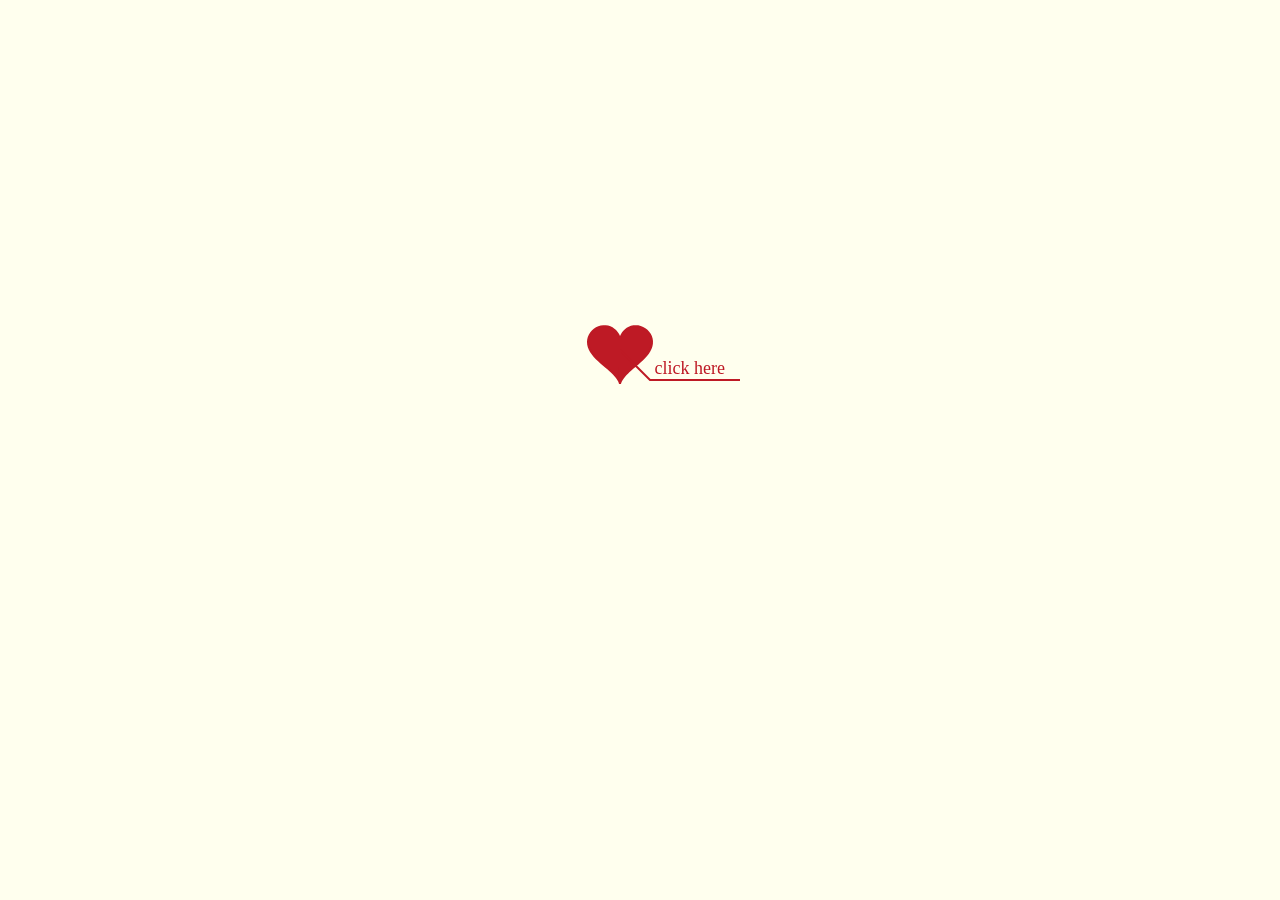
<file: index.html>
<!DOCTYPE html PUBLIC "-//W3C//DTD XHTML 1.0 Strict//EN" "http://www.w3.org/TR/xhtml1/DTD/xhtml1-strict.dtd">
<!-- saved from url=(0027)http://itzoo.info/love.html -->
<html xml:lang="en" xmlns="http://www.w3.org/1999/xhtml"><head><meta http-equiv="Content-Type" content="text/html; charset=UTF-8">
        <title>崽崽 💕 乖乖</title>
        
        <link type="text/css" rel="stylesheet" href="./Love_files/default.css">
        <script type="text/javascript" src="./Love_files/jquery.min.js"></script>
        <script type="text/javascript" src="./Love_files/jscex.min.js"></script>
        <script type="text/javascript" src="./Love_files/jscex-parser.js"></script>
        <script type="text/javascript" src="./Love_files/jscex-jit.js"></script>
        <script type="text/javascript" src="./Love_files/jscex-builderbase.min.js"></script>
        <script type="text/javascript" src="./Love_files/jscex-async.min.js"></script>
        <script type="text/javascript" src="./Love_files/jscex-async-powerpack.min.js"></script>
        <script type="text/javascript" src="./Love_files/functions.js" charset="utf-8"></script>
        <script type="text/javascript" src="./Love_files/love.js" charset="utf-8"></script>

    </head>
    <body>
        <div id="main">
            <div id="error">亲，您使用的浏览器无法支持即将显示的内容，请换成谷歌(<a href="http://www.google.cn/chrome/intl/zh-CN/landing_chrome.html?hl=zh-CN&brand=CHMI">Chrome</a>)或者火狐(<a href="http://firefox.com.cn/download/">Firefox</a>)浏览器哟~</div>
            <div id="wrap">
               <div id="text">
                    <div id="code">                 
                        <span class="say">乖乖，遇见你，是我最大的幸运，</span><br>
                        <span class="say">守护你，是我毕生的心愿。</span><br>
                        <span class="say">你的幸福快乐，是我奋斗动力的源泉。</span><br>
                        <span class="say">我会每一天带着笑脸，和你说早安，</span><br>
                        <span class="say">我会每一晚与你道声晚安再入梦乡，</span><br>
                        <span class="say">我会带你去所有你想去的地方，</span><br>
                        <span class="say">陪你闹看你笑，</span><br>
                        <span class="say">历经你生命中所有的点点滴滴。</span><br>
                        <span class="say">我期待这一生与你一起走过，</span><br>
                        <span class="say">我期待与你慢慢变老，</span><br>
                        <span class="say">等我们老到哪儿也去不了，</span><br>
                        <span class="say">还能满载着一生的幸福快乐 ！</span><br>
                        <br>
                        <span class="say">我会为我们的未来撑起一片天空，</span><br>
                        <span class="say">为我们的将来担负起一生的责任，</span><br>
                        <span class="say">愿意为你去做每一件能让你开心快乐的事。</span><br>
                        <span class="say">所有我们经历的点点滴滴，</span><br>
                        <span class="say">都是我们一辈子最美的回忆。</span><br>
                        <span class="say">我愿意爱你直到老去！</span><br>
                        <br>
                        <span class="say"><span class="space"></span> -- Yours, yang0827.</span>
                    </div>
                </div>
                <div id="clock-box">
                    <a href="./Love_files/flower.html" target="_blank">杨洋</a> 与 <a href="./Love_files/flower.html" target="_blank">谭阳</a> 在一起的
                    <div id="clock"></div>
                </div>
                <canvas id="canvas" width="1100" height="680"></canvas>
            </div>
            <audio id="music" src="./Love_files/LoveYou.mp3"></audio>
        </div>
    <script>
    (function(){
        var canvas = $('#canvas');

        if (!canvas[0].getContext) {
            $("#error").show();
            return false;
        }

        var width = canvas.width();
        var height = canvas.height();
        
        canvas.attr("width", width);
        canvas.attr("height", height);

        var opts = {
            seed: {
                x: width / 2 - 20,
                color: "rgb(190, 26, 37)",
                scale: 2
            },
            branch: [
                [535, 680, 570, 250, 500, 200, 30, 100, [
                    [540, 500, 455, 417, 340, 400, 13, 100, [
                        [450, 435, 434, 430, 394, 395, 2, 40]
                    ]],
                    [550, 445, 600, 356, 680, 345, 12, 100, [
                        [578, 400, 648, 409, 661, 426, 3, 80]
                    ]],
                    [539, 281, 537, 248, 534, 217, 3, 40],
                    [546, 397, 413, 247, 328, 244, 9, 80, [
                        [427, 286, 383, 253, 371, 205, 2, 40],
                        [498, 345, 435, 315, 395, 330, 4, 60]
                    ]],
                    [546, 357, 608, 252, 678, 221, 6, 100, [
                        [590, 293, 646, 277, 648, 271, 2, 80]
                    ]]
                ]] 
            ],
            bloom: {
                num: 700,
                width: 1080,
                height: 650,
            },
            footer: {
                width: 1200,
                height: 5,
                speed: 10,
            }
        }

        var tree = new Tree(canvas[0], width, height, opts);
        var seed = tree.seed;
        var foot = tree.footer;
        var hold = 1;

        canvas.click(function(e) {
            var offset = canvas.offset(), x, y;
            x = e.pageX - offset.left;
            y = e.pageY - offset.top;
            if (seed.hover(x, y)) {
                hold = 0; 
                canvas.unbind("click");
                canvas.unbind("mousemove");
                canvas.removeClass('hand');
            }
            var music = document.getElementById("music");
            music.play();
        }).mousemove(function(e){
            var offset = canvas.offset(), x, y;
            x = e.pageX - offset.left;
            y = e.pageY - offset.top;
            canvas.toggleClass('hand', seed.hover(x, y));
        });

        var seedAnimate = eval(Jscex.compile("async", function () {
            seed.draw();
            while (hold) {
                $await(Jscex.Async.sleep(10));
            }
            while (seed.canScale()) {
                seed.scale(0.95);
                $await(Jscex.Async.sleep(10));
            }
            while (seed.canMove()) {
                seed.move(0, 2);
                foot.draw();
                $await(Jscex.Async.sleep(10));
            }
        }));

        var growAnimate = eval(Jscex.compile("async", function () {
            do {
                tree.grow();
                $await(Jscex.Async.sleep(10));
            } while (tree.canGrow());
        }));

        var flowAnimate = eval(Jscex.compile("async", function () {
            do {
                tree.flower(2);
                $await(Jscex.Async.sleep(10));
            } while (tree.canFlower());
        }));

        var moveAnimate = eval(Jscex.compile("async", function () {
            tree.snapshot("p1", 240, 0, 610, 680);
            while (tree.move("p1", 500, 0)) {
                foot.draw();
                $await(Jscex.Async.sleep(10));
            }
            foot.draw();
            tree.snapshot("p2", 500, 0, 610, 680);

            // 会有闪烁不得意这样做, (＞﹏＜)
            canvas.parent().css("background", "url(" + tree.toDataURL('image/png') + ")");
            canvas.css("background", "#ffe");
            $await(Jscex.Async.sleep(300));
            canvas.css("background", "none");
        }));

        var jumpAnimate = eval(Jscex.compile("async", function () {
            var ctx = tree.ctx;
            while (true) {
                tree.ctx.clearRect(0, 0, width, height);
                tree.jump();
                foot.draw();
                $await(Jscex.Async.sleep(25));
            }
        }));

        var textAnimate = eval(Jscex.compile("async", function () {
            var together = new Date();
            together.setFullYear(2022, 7, 27);
            together.setHours(2);
            together.setMinutes(20);
            together.setSeconds(0);
            together.setMilliseconds(0);

            $("#code").show().typewriter();
            $("#clock-box").fadeIn(500);
            while (true) {
                timeElapse(together);
                $await(Jscex.Async.sleep(1000));
            }
        }));

        var runAsync = eval(Jscex.compile("async", function () {
            $await(seedAnimate());
            $await(growAnimate());
            $await(flowAnimate());
            $await(moveAnimate());

            textAnimate().start();

            $await(jumpAnimate());
        }));

        runAsync().start();
    })();
    </script>



</body></html>
</file>
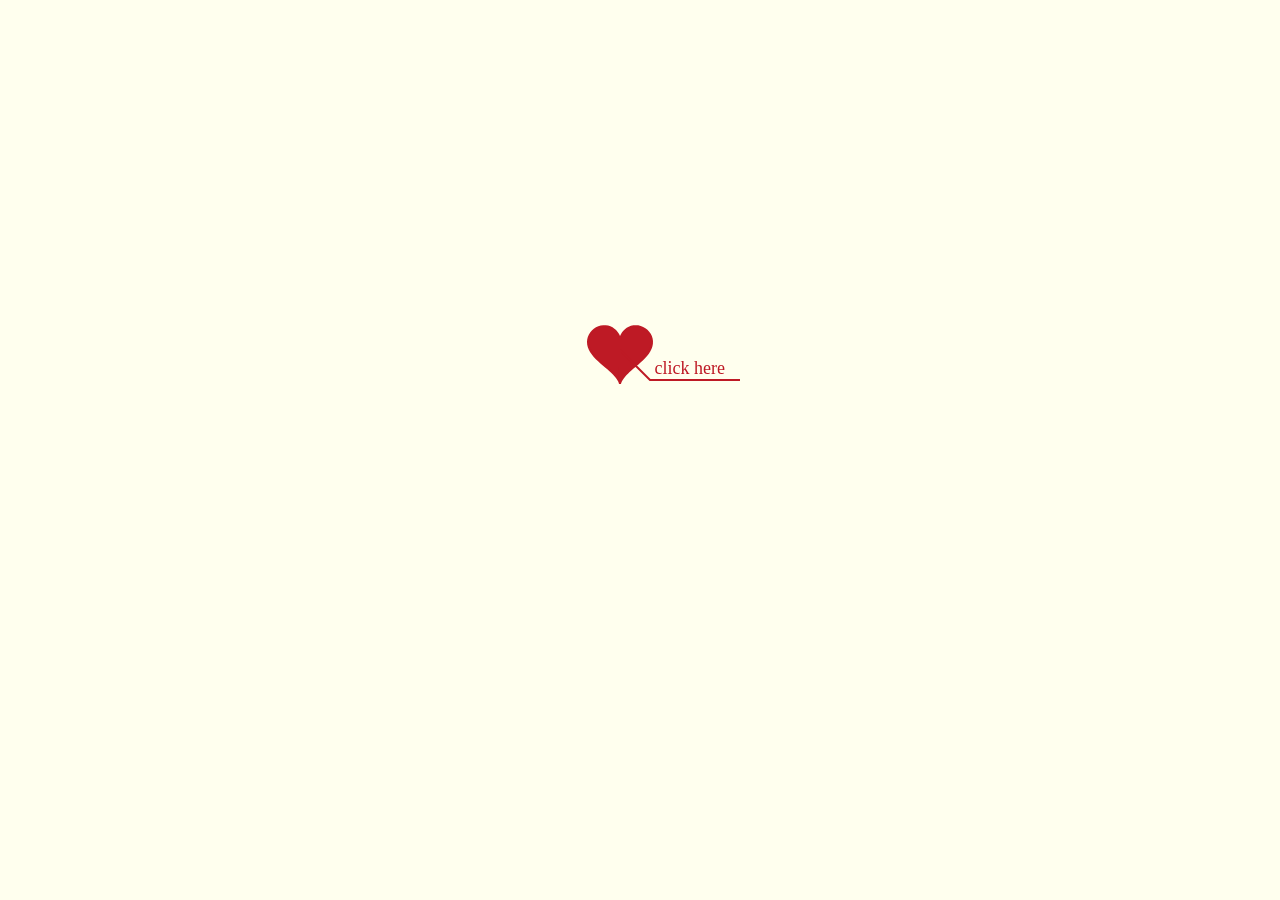
<file: Love.html>
<!DOCTYPE html PUBLIC "-//W3C//DTD XHTML 1.0 Strict//EN" "http://www.w3.org/TR/xhtml1/DTD/xhtml1-strict.dtd">
<!-- saved from url=(0027)http://itzoo.info/love.html -->
<html xml:lang="en" xmlns="http://www.w3.org/1999/xhtml"><head><meta http-equiv="Content-Type" content="text/html; charset=UTF-8">
        <title>Love</title>
        
        <link type="text/css" rel="stylesheet" href="./Love_files/default.css">
        <script type="text/javascript" src="./Love_files/jquery.min.js"></script>
        <script type="text/javascript" src="./Love_files/jscex.min.js"></script>
        <script type="text/javascript" src="./Love_files/jscex-parser.js"></script>
        <script type="text/javascript" src="./Love_files/jscex-jit.js"></script>
        <script type="text/javascript" src="./Love_files/jscex-builderbase.min.js"></script>
        <script type="text/javascript" src="./Love_files/jscex-async.min.js"></script>
        <script type="text/javascript" src="./Love_files/jscex-async-powerpack.min.js"></script>
        <script type="text/javascript" src="./Love_files/functions.js" charset="utf-8"></script>
        <script type="text/javascript" src="./Love_files/love.js" charset="utf-8"></script>

    </head>
    <body>
        <div id="main">
            <div id="error">亲，您使用的浏览器无法支持即将显示的内容，请换成谷歌(<a href="http://www.google.cn/chrome/intl/zh-CN/landing_chrome.html?hl=zh-CN&brand=CHMI">Chrome</a>)或者火狐(<a href="http://firefox.com.cn/download/">Firefox</a>)浏览器哟~</div>
            <div id="wrap">
               <div id="text">
                    <div id="code">                 
                    <span class="say">我的爱人，我会牵着你的手，走到满头白发的那一天，</span><br>
                    <span class="say">我会守护你生命里的精彩，并陪伴你一路精彩下去。</span><br>
                    <span class="say">你的幸福快乐，是我一生的追求。</span><br>
                    <span class="say">我会每一天带着笑脸，和你说早安，</span><br>
                     <span class="say">我会每一晚与你道声晚安再入梦乡，</span><br>
                    <span class="say">我会带你去所有你想去的地方，</span><br>
                    <span class="say">陪你闹看你笑</span><br>
                    <span class="say">历经你生命中所有的点点滴滴。</span><br>
                    <span class="say">我期待这一生与你一起走过，</span><br>
                    <span class="say">我期待与你慢慢变老</span><br>
                    <span class="say">等我们老到哪儿也去不了，</span><br>
                    <span class="say">还能满载着一生的幸福快乐 ！</span><br>
                    <br>
                    <span class="say">我会为我们的未来撑起一片天空，</span><br>
                     <span class="say">为我们的将来担负起一生的责任，</span><br>
                      <span class="say">愿意为你去做每一件能让你开心快乐的事。</span><br>
                       <span class="say">所有我们经历的点点滴滴，</span><br>
                        <span class="say">都是我们一辈子最美的回忆。</span><br>
                         <span class="say">我愿意爱你直到老去！</span><br>
                   <br>
                    <span class="say"><span class="space"></span> -- Yours, yang0827.</span>
                    </div>
                </div>
                <div id="clock-box">
                    <a href="" target="_blank">@杨洋</a> 与 <a href="" target="_blank">@谭阳</a> 在一起的
                        <div id="clock"></div>
                </div>
                <canvas id="canvas" width="1100" height="680"></canvas>
            </div>
            <audio id="music" src="./Love_files/LoveYou.mp3"></audio>
        </div>
    
    <script>
    </script>

    <script>
    (function(){
        var canvas = $('#canvas');

        if (!canvas[0].getContext) {
            $("#error").show();
            return false;
        }

        var width = canvas.width();
        var height = canvas.height();
        
        canvas.attr("width", width);
        canvas.attr("height", height);

        var opts = {
            seed: {
                x: width / 2 - 20,
                color: "rgb(190, 26, 37)",
                scale: 2
            },
            branch: [
                [535, 680, 570, 250, 500, 200, 30, 100, [
                    [540, 500, 455, 417, 340, 400, 13, 100, [
                        [450, 435, 434, 430, 394, 395, 2, 40]
                    ]],
                    [550, 445, 600, 356, 680, 345, 12, 100, [
                        [578, 400, 648, 409, 661, 426, 3, 80]
                    ]],
                    [539, 281, 537, 248, 534, 217, 3, 40],
                    [546, 397, 413, 247, 328, 244, 9, 80, [
                        [427, 286, 383, 253, 371, 205, 2, 40],
                        [498, 345, 435, 315, 395, 330, 4, 60]
                    ]],
                    [546, 357, 608, 252, 678, 221, 6, 100, [
                        [590, 293, 646, 277, 648, 271, 2, 80]
                    ]]
                ]] 
            ],
            bloom: {
                num: 700,
                width: 1080,
                height: 650,
            },
            footer: {
                width: 1200,
                height: 5,
                speed: 10,
            }
        }

        var tree = new Tree(canvas[0], width, height, opts);
        var seed = tree.seed;
        var foot = tree.footer;
        var hold = 1;

        canvas.click(function(e) {
            var offset = canvas.offset(), x, y;
            x = e.pageX - offset.left;
            y = e.pageY - offset.top;
            if (seed.hover(x, y)) {
                hold = 0; 
                canvas.unbind("click");
                canvas.unbind("mousemove");
                canvas.removeClass('hand');
            }
            var music = document.getElementById("music");
            music.play();
        }).mousemove(function(e){
            var offset = canvas.offset(), x, y;
            x = e.pageX - offset.left;
            y = e.pageY - offset.top;
            canvas.toggleClass('hand', seed.hover(x, y));
        });

        var seedAnimate = eval(Jscex.compile("async", function () {
            seed.draw();
            while (hold) {
                $await(Jscex.Async.sleep(10));
            }
            while (seed.canScale()) {
                seed.scale(0.95);
                $await(Jscex.Async.sleep(10));
            }
            while (seed.canMove()) {
                seed.move(0, 2);
                foot.draw();
                $await(Jscex.Async.sleep(10));
            }
        }));

        var growAnimate = eval(Jscex.compile("async", function () {
            do {
                tree.grow();
                $await(Jscex.Async.sleep(10));
            } while (tree.canGrow());
        }));

        var flowAnimate = eval(Jscex.compile("async", function () {
            do {
                tree.flower(2);
                $await(Jscex.Async.sleep(10));
            } while (tree.canFlower());
        }));

        var moveAnimate = eval(Jscex.compile("async", function () {
            tree.snapshot("p1", 240, 0, 610, 680);
            while (tree.move("p1", 500, 0)) {
                foot.draw();
                $await(Jscex.Async.sleep(10));
            }
            foot.draw();
            tree.snapshot("p2", 500, 0, 610, 680);

            // 会有闪烁不得意这样做, (＞﹏＜)
            canvas.parent().css("background", "url(" + tree.toDataURL('image/png') + ")");
            canvas.css("background", "#ffe");
            $await(Jscex.Async.sleep(300));
            canvas.css("background", "none");
        }));

        var jumpAnimate = eval(Jscex.compile("async", function () {
            var ctx = tree.ctx;
            while (true) {
                tree.ctx.clearRect(0, 0, width, height);
                tree.jump();
                foot.draw();
                $await(Jscex.Async.sleep(25));
            }
        }));

        var textAnimate = eval(Jscex.compile("async", function () {
            var together = new Date();
            together.setFullYear(2022, 7, 27);
            together.setHours(2);
            together.setMinutes(20);
            together.setSeconds(0);
            together.setMilliseconds(0);

            $("#code").show().typewriter();
            $("#clock-box").fadeIn(500);
            while (true) {
                timeElapse(together);
                $await(Jscex.Async.sleep(1000));
            }
        }));

        var runAsync = eval(Jscex.compile("async", function () {
            $await(seedAnimate());
            $await(growAnimate());
            $await(flowAnimate());
            $await(moveAnimate());

            textAnimate().start();

            $await(jumpAnimate());
        }));

        runAsync().start();
    })();
    </script>



</body></html>
</file>
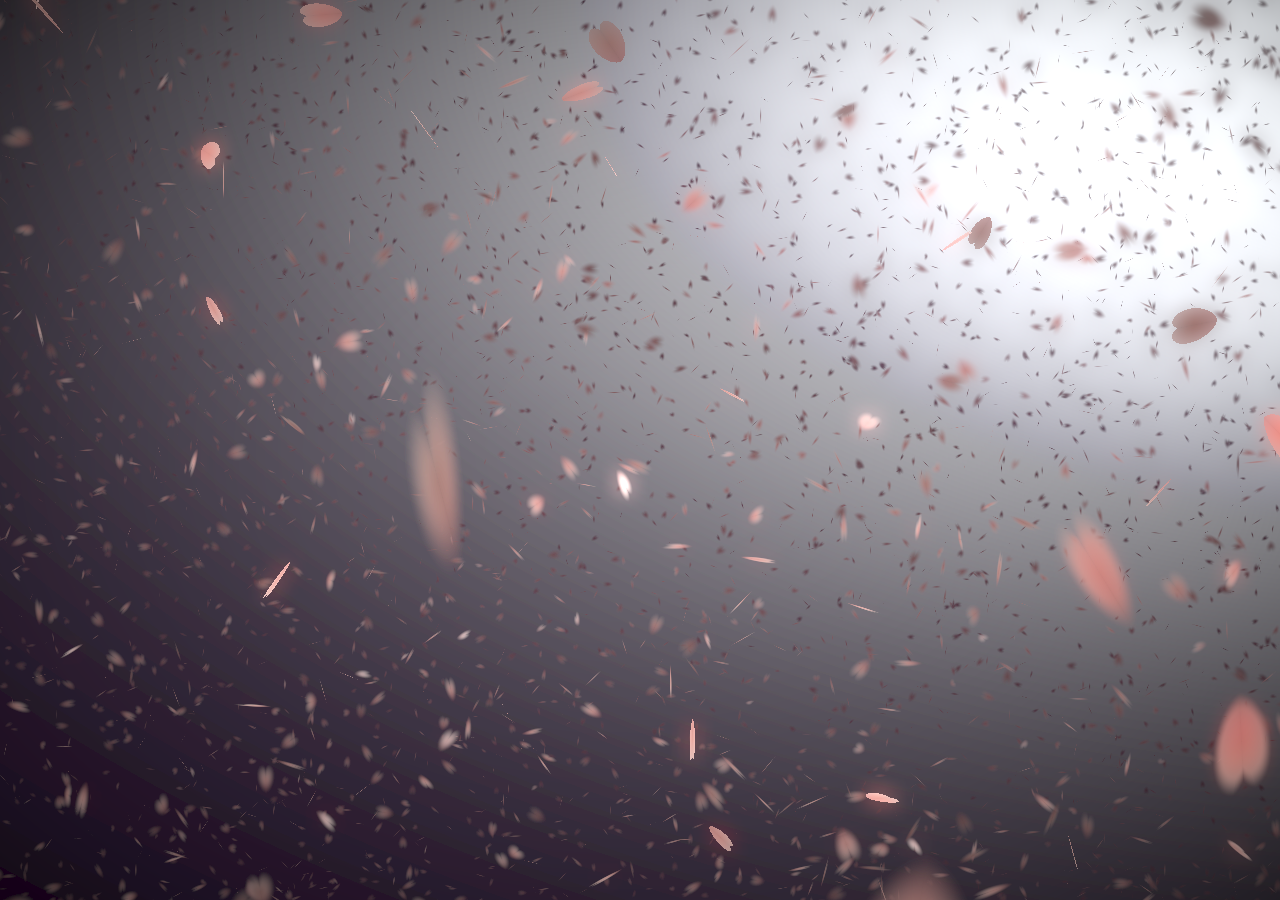
<file: Love_files/flower.html>
<!DOCTYPE html PUBLIC "-//W3C//DTD XHTML 1.0 Transitional//EN" "http://www.w3.org/TR/xhtml1/DTD/xhtml1-transitional.dtd">
<html xmlns="http://www.w3.org/1999/xhtml">
<head>
<meta http-equiv="Content-Type" content="text/html; charset=utf-8" />
<title>动态散花背景</title>
<meta name="description" content="Change OR Die" />

</head>

<body>

<style type="text/css">
*{margin:0;padding:0;list-style-type:none;}
a,img{border:0;}
body{font:12px/180% Arial, Helvetica, sans-serif, "新宋体";}
</style>

  <canvas id="sakura"></canvas>
<!-- sakura shader -->
<script id="sakura_point_vsh" type="x-shader/x_vertex">
uniform mat4 uProjection;
uniform mat4 uModelview;
uniform vec3 uResolution;
uniform vec3 uOffset;
uniform vec3 uDOF;  //x:focus distance, y:focus radius, z:max radius
uniform vec3 uFade; //x:start distance, y:half distance, z:near fade start

attribute vec3 aPosition;
attribute vec3 aEuler;
attribute vec2 aMisc; //x:size, y:fade

varying vec3 pposition;
varying float psize;
varying float palpha;
varying float pdist;

//varying mat3 rotMat;
varying vec3 normX;
varying vec3 normY;
varying vec3 normZ;
varying vec3 normal;

varying float diffuse;
varying float specular;
varying float rstop;
varying float distancefade;

void main(void) {
    // Projection is based on vertical angle
    vec4 pos = uModelview * vec4(aPosition + uOffset, 1.0);
    gl_Position = uProjection * pos;
    gl_PointSize = aMisc.x * uProjection[1][1] / -pos.z * uResolution.y * 0.5;

    pposition = pos.xyz;
    psize = aMisc.x;
    pdist = length(pos.xyz);
    palpha = smoothstep(0.0, 1.0, (pdist - 0.1) / uFade.z);

    vec3 elrsn = sin(aEuler);
    vec3 elrcs = cos(aEuler);
    mat3 rotx = mat3(
        1.0, 0.0, 0.0,
        0.0, elrcs.x, elrsn.x,
        0.0, -elrsn.x, elrcs.x
    );
    mat3 roty = mat3(
        elrcs.y, 0.0, -elrsn.y,
        0.0, 1.0, 0.0,
        elrsn.y, 0.0, elrcs.y
    );
    mat3 rotz = mat3(
        elrcs.z, elrsn.z, 0.0, 
        -elrsn.z, elrcs.z, 0.0,
        0.0, 0.0, 1.0
    );
    mat3 rotmat = rotx * roty * rotz;
    normal = rotmat[2];

    mat3 trrotm = mat3(
        rotmat[0][0], rotmat[1][0], rotmat[2][0],
        rotmat[0][1], rotmat[1][1], rotmat[2][1],
        rotmat[0][2], rotmat[1][2], rotmat[2][2]
    );
    normX = trrotm[0];
    normY = trrotm[1];
    normZ = trrotm[2];

    const vec3 lit = vec3(0.6917144638660746, 0.6917144638660746, -0.20751433915982237);

    float tmpdfs = dot(lit, normal);
    if(tmpdfs < 0.0) {
        normal = -normal;
        tmpdfs = dot(lit, normal);
    }
    diffuse = 0.4 + tmpdfs;

    vec3 eyev = normalize(-pos.xyz);
    if(dot(eyev, normal) > 0.0) {
        vec3 hv = normalize(eyev + lit);
        specular = pow(max(dot(hv, normal), 0.0), 20.0);
    }
    else {
        specular = 0.0;
    }

    rstop = clamp((abs(pdist - uDOF.x) - uDOF.y) / uDOF.z, 0.0, 1.0);
    rstop = pow(rstop, 0.5);
    //-0.69315 = ln(0.5)
    distancefade = min(1.0, exp((uFade.x - pdist) * 0.69315 / uFade.y));
}
</script>
<script id="sakura_point_fsh" type="x-shader/x_fragment">
#ifdef GL_ES
//precision mediump float;
precision highp float;
#endif

uniform vec3 uDOF;  //x:focus distance, y:focus radius, z:max radius
uniform vec3 uFade; //x:start distance, y:half distance, z:near fade start

const vec3 fadeCol = vec3(0.08, 0.03, 0.06);

varying vec3 pposition;
varying float psize;
varying float palpha;
varying float pdist;

//varying mat3 rotMat;
varying vec3 normX;
varying vec3 normY;
varying vec3 normZ;
varying vec3 normal;

varying float diffuse;
varying float specular;
varying float rstop;
varying float distancefade;

float ellipse(vec2 p, vec2 o, vec2 r) {
    vec2 lp = (p - o) / r;
    return length(lp) - 1.0;
}

void main(void) {
    vec3 p = vec3(gl_PointCoord - vec2(0.5, 0.5), 0.0) * 2.0;
    vec3 d = vec3(0.0, 0.0, -1.0);
    float nd = normZ.z; //dot(-normZ, d);
    if(abs(nd) < 0.0001) discard;

    float np = dot(normZ, p);
    vec3 tp = p + d * np / nd;
    vec2 coord = vec2(dot(normX, tp), dot(normY, tp));

    //angle = 15 degree
    const float flwrsn = 0.258819045102521;
    const float flwrcs = 0.965925826289068;
    mat2 flwrm = mat2(flwrcs, -flwrsn, flwrsn, flwrcs);
    vec2 flwrp = vec2(abs(coord.x), coord.y) * flwrm;

    float r;
    if(flwrp.x < 0.0) {
        r = ellipse(flwrp, vec2(0.065, 0.024) * 0.5, vec2(0.36, 0.96) * 0.5);
    }
    else {
        r = ellipse(flwrp, vec2(0.065, 0.024) * 0.5, vec2(0.58, 0.96) * 0.5);
    }

    if(r > rstop) discard;

    vec3 col = mix(vec3(1.0, 0.8, 0.75), vec3(1.0, 0.9, 0.87), r);
    float grady = mix(0.0, 1.0, pow(coord.y * 0.5 + 0.5, 0.35));
    col *= vec3(1.0, grady, grady);
    col *= mix(0.8, 1.0, pow(abs(coord.x), 0.3));
    col = col * diffuse + specular;

    col = mix(fadeCol, col, distancefade);

    float alpha = (rstop > 0.001)? (0.5 - r / (rstop * 2.0)) : 1.0;
    alpha = smoothstep(0.0, 1.0, alpha) * palpha;

    gl_FragColor = vec4(col * 0.5, alpha);
}
</script>
<!-- effects -->
<script id="fx_common_vsh" type="x-shader/x_vertex">
uniform vec3 uResolution;
attribute vec2 aPosition;

varying vec2 texCoord;
varying vec2 screenCoord;

void main(void) {
    gl_Position = vec4(aPosition, 0.0, 1.0);
    texCoord = aPosition.xy * 0.5 + vec2(0.5, 0.5);
    screenCoord = aPosition.xy * vec2(uResolution.z, 1.0);
}
</script>
<script id="bg_fsh" type="x-shader/x_fragment">
#ifdef GL_ES
//precision mediump float;
precision highp float;
#endif

uniform vec2 uTimes;

varying vec2 texCoord;
varying vec2 screenCoord;

void main(void) {
    vec3 col;
    float c;
    vec2 tmpv = texCoord * vec2(0.8, 1.0) - vec2(0.95, 1.0);
    c = exp(-pow(length(tmpv) * 1.8, 2.0));
    col = mix(vec3(0.02, 0.0, 0.03), vec3(0.96, 0.98, 1.0) * 1.5, c);
    gl_FragColor = vec4(col * 0.5, 1.0);
}
</script>
<script id="fx_brightbuf_fsh" type="x-shader/x_fragment">
#ifdef GL_ES
//precision mediump float;
precision highp float;
#endif
uniform sampler2D uSrc;
uniform vec2 uDelta;

varying vec2 texCoord;
varying vec2 screenCoord;

void main(void) {
    vec4 col = texture2D(uSrc, texCoord);
    gl_FragColor = vec4(col.rgb * 2.0 - vec3(0.5), 1.0);
}
</script>
<script id="fx_dirblur_r4_fsh" type="x-shader/x_fragment">
#ifdef GL_ES
//precision mediump float;
precision highp float;
#endif
uniform sampler2D uSrc;
uniform vec2 uDelta;
uniform vec4 uBlurDir; //dir(x, y), stride(z, w)

varying vec2 texCoord;
varying vec2 screenCoord;

void main(void) {
    vec4 col = texture2D(uSrc, texCoord);
    col = col + texture2D(uSrc, texCoord + uBlurDir.xy * uDelta);
    col = col + texture2D(uSrc, texCoord - uBlurDir.xy * uDelta);
    col = col + texture2D(uSrc, texCoord + (uBlurDir.xy + uBlurDir.zw) * uDelta);
    col = col + texture2D(uSrc, texCoord - (uBlurDir.xy + uBlurDir.zw) * uDelta);
    gl_FragColor = col / 5.0;
}
</script>
<!-- effect fragment shader template -->
<script id="fx_common_fsh" type="x-shader/x_fragment">
#ifdef GL_ES
//precision mediump float;
precision highp float;
#endif
uniform sampler2D uSrc;
uniform vec2 uDelta;

varying vec2 texCoord;
varying vec2 screenCoord;

void main(void) {
    gl_FragColor = texture2D(uSrc, texCoord);
}
</script>
<!-- post processing -->
<script id="pp_final_vsh" type="x-shader/x_vertex">
uniform vec3 uResolution;
attribute vec2 aPosition;
varying vec2 texCoord;
varying vec2 screenCoord;
void main(void) {
    gl_Position = vec4(aPosition, 0.0, 1.0);
    texCoord = aPosition.xy * 0.5 + vec2(0.5, 0.5);
    screenCoord = aPosition.xy * vec2(uResolution.z, 1.0);
}
</script>
<script id="pp_final_fsh" type="x-shader/x_fragment">
#ifdef GL_ES
//precision mediump float;
precision highp float;
#endif
uniform sampler2D uSrc;
uniform sampler2D uBloom;
uniform vec2 uDelta;
varying vec2 texCoord;
varying vec2 screenCoord;
void main(void) {
    vec4 srccol = texture2D(uSrc, texCoord) * 2.0;
    vec4 bloomcol = texture2D(uBloom, texCoord);
    vec4 col;
    col = srccol + bloomcol * (vec4(1.0) + srccol);
    col *= smoothstep(1.0, 0.0, pow(length((texCoord - vec2(0.5)) * 2.0), 1.2) * 0.5);
    col = pow(col, vec4(0.45454545454545)); //(1.0 / 2.2)

    gl_FragColor = vec4(col.rgb, 1.0);
    gl_FragColor.a = 1.0;
}
</script>

  <script src="js/index.js">
  var music = document.getElementById("music");
 music.play();</script>
<div style="text-align:center;">
<audio id="music" src="MarryMe.mp3" autoplay="autoplay"></audio>
</div>
</body>

</html>
</file>
<file: Love_files/default.css>
body{margin:0;padding:0;background:#ffe;font-size:14px;font-family:'楷体','微软雅黑','宋体',sans-serif;color:#231F20;overflow:auto}
a {color:#000;font-size:14px;}
#main{width:100%;}
#wrap{position:relative;margin:0 auto;width:1100px;height:680px;margin-top:10px;}
#text{width:400px;height:425px;left:60px;top:80px;position:absolute;}
#code{display:none;font-size:16px;}
#clock-box {position:absolute;left:60px;top:550px;font-size:28px;display:none;}
#clock-box a {font-size:28px;text-decoration:none;}
#clock{margin-left:48px;}
#clock .digit {font-size:64px;}
#canvas{margin:0 auto;width:1100px;height:680px;}
#error{margin:0 auto;text-align:center;margin-top:60px;display:none;}
.hand{cursor:pointer;}
.say{margin-left:5px;}
.space{margin-right:150px;}
</file>
